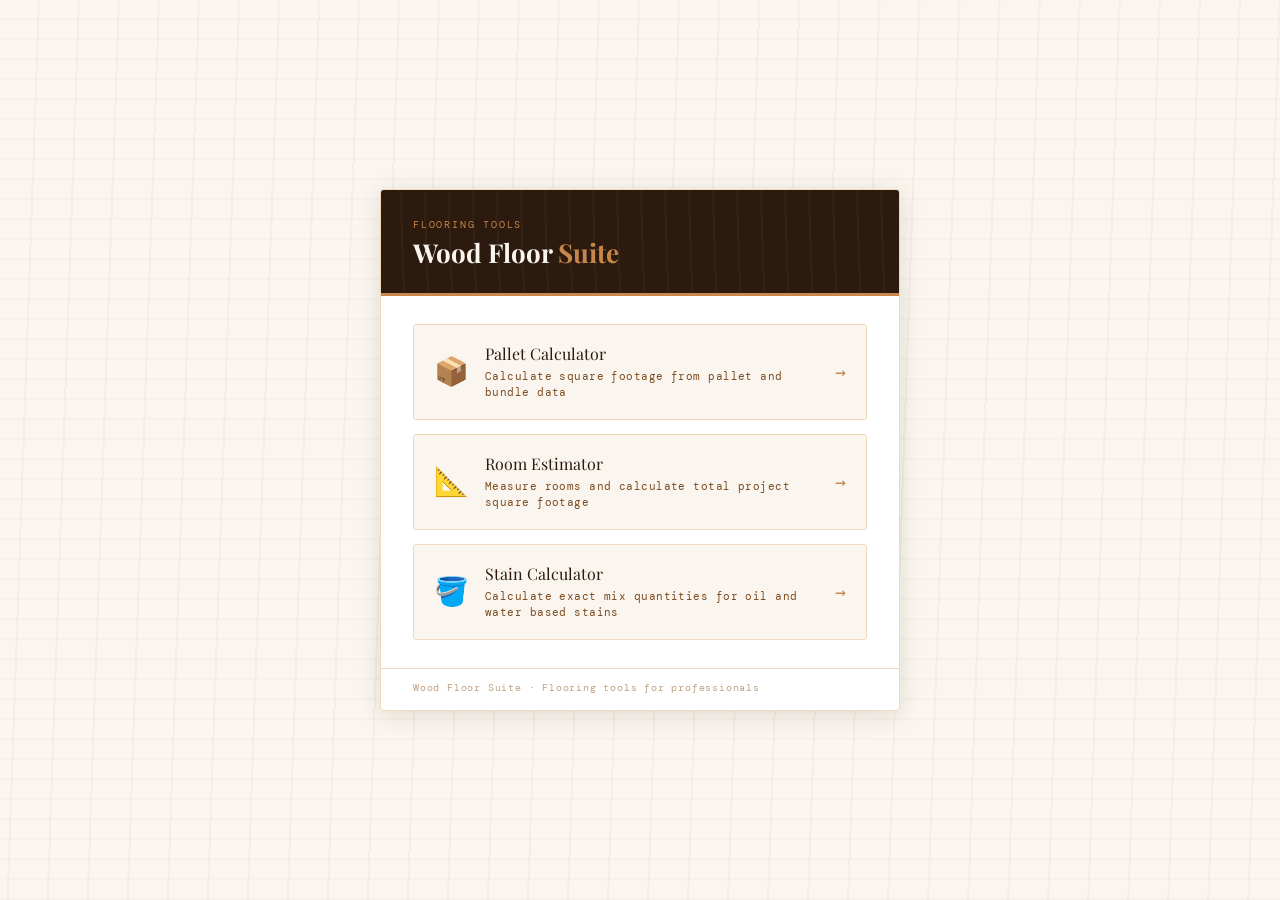
<file: index.html>
<!doctype html>
<html lang="en">
<head>
  <meta charset="UTF-8">
  <meta name="viewport" content="width=device-width, initial-scale=1.0">
  <title>Wood Floor Suite</title>
  <link href="https://fonts.googleapis.com/css2?family=DM+Mono:wght@400;500&family=Playfair+Display:wght@700&display=swap" rel="stylesheet">
  <link rel="stylesheet" href="style.css">
  <link rel="stylesheet" href="home.css">
</head>
<body class="home">
  <div class="home-card">

    <div class="home-header">
      <div class="header-label">Flooring Tools</div>
      <h1>Wood Floor <span>Suite</span></h1>
    </div>

    <div class="home-body">
      <a href="pallet-calculator.html" class="tool-card">
        <div class="tool-icon">📦</div>
        <div class="tool-info">
          <div class="tool-name">Pallet Calculator</div>
          <div class="tool-desc">Calculate square footage from pallet and bundle data</div>
        </div>
        <div class="tool-arrow">→</div>
      </a>

      <a href="room-estimator.html" class="tool-card">
        <div class="tool-icon">📐</div>
        <div class="tool-info">
          <div class="tool-name">Room Estimator</div>
          <div class="tool-desc">Measure rooms and calculate total project square footage</div>
        </div>
        <div class="tool-arrow">→</div>
      </a>

      <a href="stain-calculator.html" class="tool-card">
        <div class="tool-icon">🪣</div>
        <div class="tool-info">
          <div class="tool-name">Stain Calculator</div>
          <div class="tool-desc">Calculate exact mix quantities for oil and water based stains</div>
        </div>
        <div class="tool-arrow">→</div>
      </a>
    </div>

    <div class="footer">Wood Floor Suite · Flooring tools for professionals</div>
  </div>
</body>
</html>
</file>
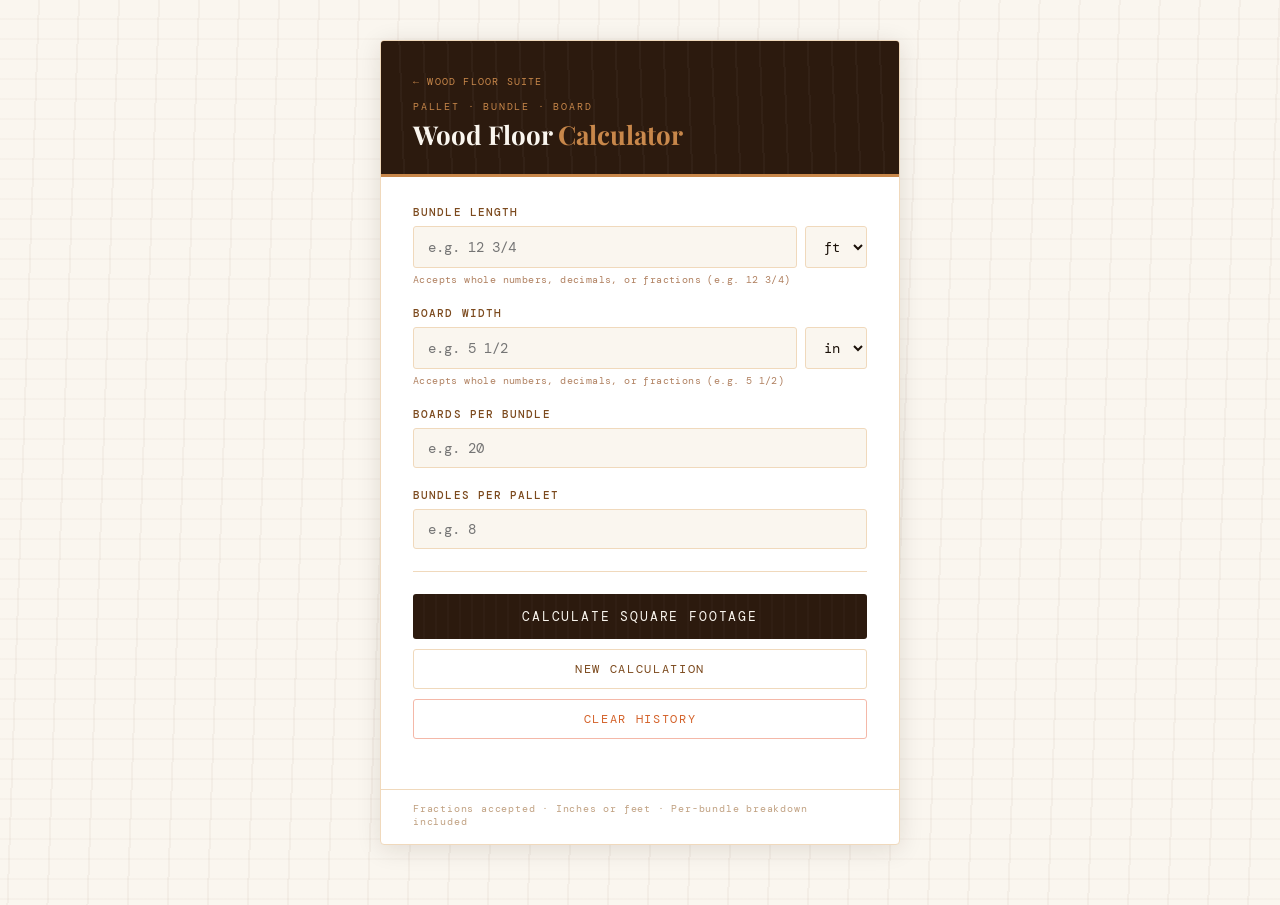
<file: pallet-calculator.html>
<!doctype html>
<html lang="en">
<head>
  <meta charset="UTF-8">
  <meta name="viewport" content="width=device-width, initial-scale=1.0">
  <title>Pallet Calculator - Wood Floor Suite</title>
  <link href="https://fonts.googleapis.com/css2?family=DM+Mono:wght@400;500&family=Playfair+Display:wght@700&display=swap" rel="stylesheet">
  <link rel="stylesheet" href="style.css">
</head>
<body>
  <div class="card">

    <div class="header">
      <a href="index.html" class="back-link">← Wood Floor Suite</a>
      <div class="header-label">Pallet · Bundle · Board</div>
      <h1>Wood Floor <span>Calculator</span></h1>
    </div>

    <div class="body">

      <!-- Length -->
      <div class="field-group">
        <label for="length">Bundle Length</label>
        <div class="input-row">
          <input type="text" id="length" placeholder="e.g. 12 3/4">
          <select id="lengthUnit">
            <option value="feet">ft</option>
            <option value="inches">in</option>
          </select>
        </div>
        <div class="hint">Accepts whole numbers, decimals, or fractions (e.g. 12 3/4)</div>
      </div>

      <!-- Width -->
      <div class="field-group">
        <label for="width">Board Width</label>
        <div class="input-row">
          <input type="text" id="width" placeholder="e.g. 5 1/2">
          <select id="widthUnit">
            <option value="inches">in</option>
            <option value="feet">ft</option>
          </select>
        </div>
        <div class="hint">Accepts whole numbers, decimals, or fractions (e.g. 5 1/2)</div>
      </div>

      <!-- Boards per bundle -->
      <div class="field-group">
        <label for="numberOfBoards">Boards per Bundle</label>
        <input type="number" id="numberOfBoards" placeholder="e.g. 20" min="1">
      </div>

      <!-- Bundles per pallet -->
      <div class="field-group">
        <label for="bundlesPerPallet">Bundles per Pallet</label>
        <input type="number" id="bundlesPerPallet" placeholder="e.g. 8" min="1">
      </div>

      <hr class="divider">

      <button class="calc-btn" onclick="calculate()">Calculate Square Footage</button>

      <button class="reset-btn" onclick="reset()">New Calculation</button>

      <button class="clear-btn" onclick="clearHistory()">Clear History</button>

      <div id="result"></div>

      <div id="history"></div>

    </div>

    <div class="footer">Fractions accepted · Inches or feet · Per-bundle breakdown included</div>
  </div>

  <script src="app.js"></script>
</body>
</html>
</file>
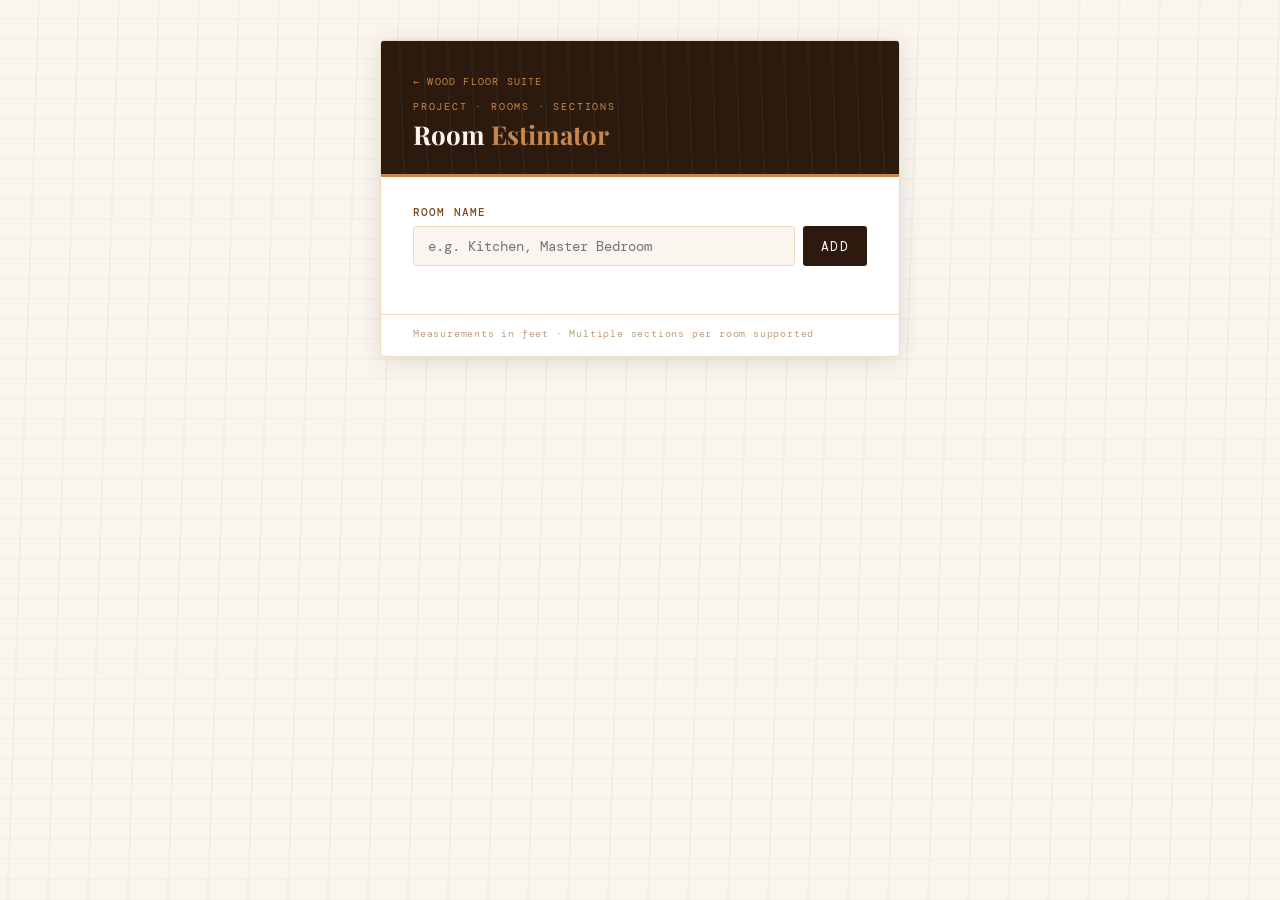
<file: room-estimator.html>
<!doctype html>
<html lang="en">
<head>
  <meta charset="UTF-8">
  <meta name="viewport" content="width=device-width, initial-scale=1.0">
  <title>Room Estimator — Wood Floor Suite</title>
  <link href="https://fonts.googleapis.com/css2?family=DM+Mono:wght@400;500&family=Playfair+Display:wght@700&display=swap" rel="stylesheet">
  <link rel="stylesheet" href="style.css">
  <link rel="stylesheet" href="room-estimator.css">
</head>
<body>
  <div class="card">

    <div class="header">
      <a href="index.html" class="back-link">← Wood Floor Suite</a>
      <div class="header-label">Project · Rooms · Sections</div>
      <h1>Room <span>Estimator</span></h1>
    </div>

    <div class="body">

      <!-- Add Room -->
      <div class="field-group">
        <label for="roomName">Room Name</label>
        <div class="input-row">
          <input type="text" id="roomName" placeholder="e.g. Kitchen, Master Bedroom">
          <button class="add-btn" onclick="addRoom()">Add</button>
        </div>
      </div>

      <div id="roomList"></div>

      <div id="grandTotal"></div>

    </div>

    <div class="footer">Measurements in feet · Multiple sections per room supported</div>
  </div>

  <script src="room-estimator.js"></script>
</body>
</html>
</file>
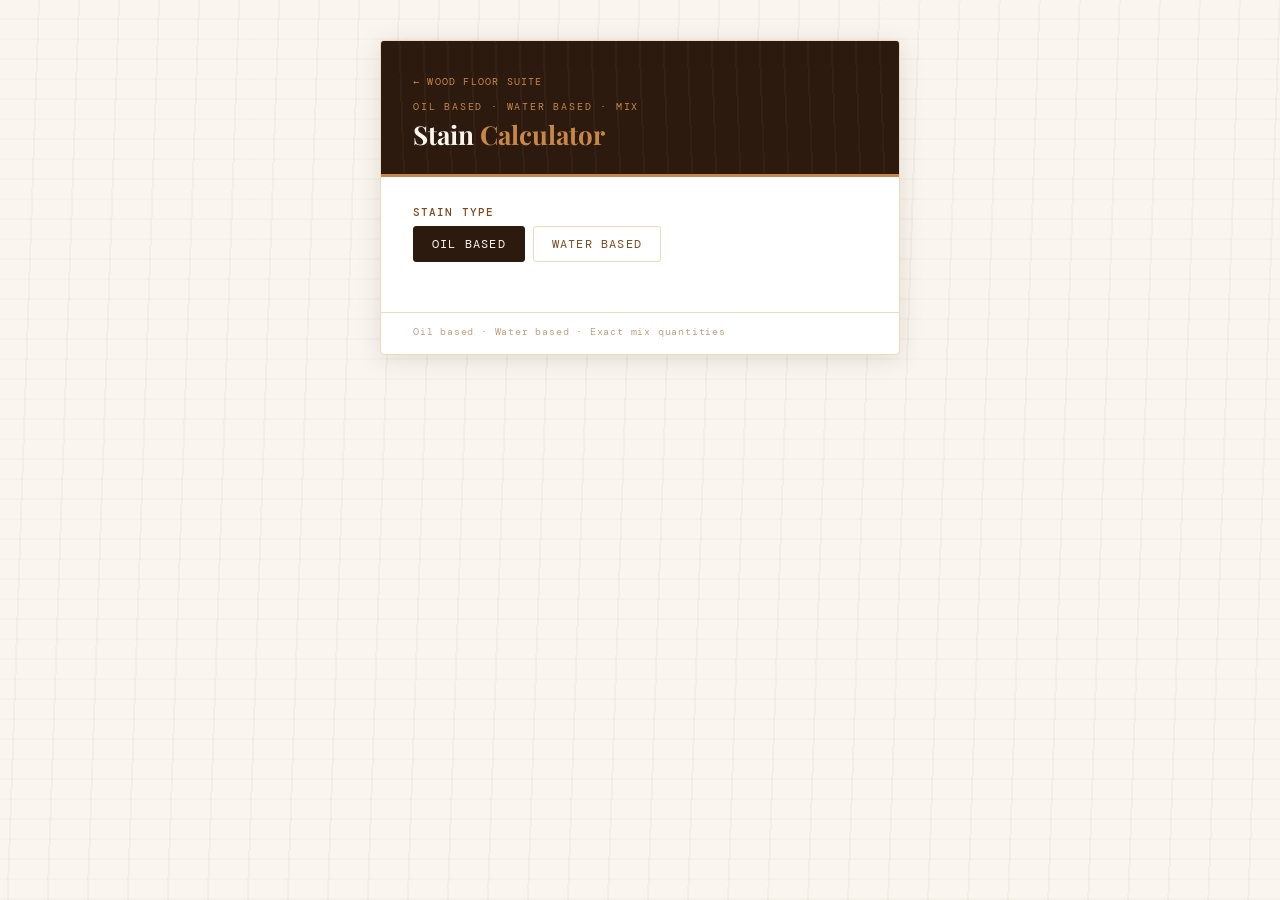
<file: stain-calculator.html>
<!doctype html>
<html lang="en">
<head>
  <meta charset="UTF-8">
  <meta name="viewport" content="width=device-width, initial-scale=1.0">
  <title>Stain Calculator — Wood Floor Suite</title>
  <link href="https://fonts.googleapis.com/css2?family=DM+Mono:wght@400;500&family=Playfair+Display:wght@700&display=swap" rel="stylesheet">
  <link rel="stylesheet" href="style.css">
  <link rel="stylesheet" href="stain-calculator.css">
</head>
<body>
  <div class="card">

    <div class="header">
      <a href="index.html" class="back-link">← Wood Floor Suite</a>
      <div class="header-label">Oil Based · Water Based · Mix</div>
      <h1>Stain <span>Calculator</span></h1>
    </div>

    <div class="body">

      <!-- Step 1: Stain Type -->
      <div class="field-group">
        <label>Stain Type</label>
        <div class="type-selector">
          <button class="type-btn active" id="btnOil" onclick="selectType('oil')">Oil Based</button>
          <button class="type-btn" id="btnWater" onclick="selectType('water')">Water Based</button>
        </div>
        <div class="hint" id="coverageHint"></div>
      </div>

     <!-- Step 2: Area (hidden until type selected) -->
      <div class="field-group" id="areaGroup" style="display:none;">
        <label for="area">Total Area (sq ft)</label>
        <input type="number" id="area" placeholder="e.g. 1000" min="1">
      </div>

      <!-- Step 3: Colors (hidden until type selected) -->
      <div class="field-group" id="colorGroup" style="display:none;">
        <label>Mix Formula</label>
        <div id="colorList"></div>
        <button class="add-section-btn" onclick="addColor()">+ Add Color</button>
      </div>

      <hr class="divider" id="divider" style="display:none;">

      <button class="calc-btn" id="calcBtn" style="display:none;" onclick="calculate()">Calculate</button>
      <button class="reset-btn" id="resetBtn" style="display:none;" onclick="resetAll()">New Calculation</button>

      <div id="result"></div>

    </div>

    <div class="footer">Oil based · Water based · Exact mix quantities</div>
  </div>

  <script src="stain-calculator.js"></script>
</body>
</html>
</file>
<file: style.css>
*, *::before, *::after { box-sizing: border-box; margin: 0; padding: 0; }

:root {
  --wood-dark: #2c1a0e;
  --wood-mid: #7c4a1e;
  --wood-light: #c8874a;
  --wood-pale: #f0d9bc;
  --cream: #faf6ef;
  --ink: #1a1008;
  --accent: #d4622a;
  --grain: rgba(90,40,10,0.04);
  --shadow: 0 4px 24px rgba(44,26,14,0.12);
}

body {
  font-family: 'DM Mono', monospace;
  background-color: var(--cream);
  min-height: 100vh;
  display: flex;
  align-items: flex-start;
  justify-content: center;
  padding: 40px 16px 60px;
  background-image:
    repeating-linear-gradient(
      92deg,
      transparent,
      transparent 38px,
      var(--grain) 38px,
      var(--grain) 40px
    ),
    repeating-linear-gradient(
      180deg,
      transparent,
      transparent 18px,
      rgba(90,40,10,0.025) 18px,
      rgba(90,40,10,0.025) 20px
    );
}

.card {
  width: 100%;
  max-width: 520px;
  background: #fff;
  border-radius: 4px;
  border: 1.5px solid var(--wood-pale);
  box-shadow: var(--shadow), 0 1px 0 var(--wood-light) inset;
  overflow: hidden;
  animation: rise 0.5s ease both;
}

@keyframes rise {
  from { opacity: 0; transform: translateY(18px); }
  to   { opacity: 1; transform: translateY(0); }
}

.header {
  background: var(--wood-dark);
  padding: 28px 32px 24px;
  border-bottom: 3px solid var(--wood-light);
  position: relative;
  overflow: hidden;
}

.header::before {
  content: '';
  position: absolute;
  inset: 0;
  background: repeating-linear-gradient(
    88deg,
    transparent,
    transparent 22px,
    rgba(255,255,255,0.03) 22px,
    rgba(255,255,255,0.03) 24px
  );
  pointer-events: none;
}

.header-label {
  font-size: 10px;
  letter-spacing: 0.18em;
  text-transform: uppercase;
  color: var(--wood-light);
  margin-bottom: 6px;
}

.header h1 {
  font-family: 'Playfair Display', serif;
  font-size: 26px;
  color: var(--cream);
  line-height: 1.2;
}

.header h1 span {
  color: var(--wood-light);
}

.body {
  padding: 28px 32px;
}

.field-group {
  margin-bottom: 20px;
}

label {
  display: block;
  font-size: 11px;
  letter-spacing: 0.1em;
  text-transform: uppercase;
  color: var(--wood-mid);
  margin-bottom: 7px;
  font-weight: 500;
}

.input-row {
  display: flex;
  gap: 8px;
}

input[type="text"],
input[type="number"],
select {
  font-family: 'DM Mono', monospace;
  font-size: 14px;
  padding: 10px 14px;
  border: 1.5px solid var(--wood-pale);
  border-radius: 3px;
  background: var(--cream);
  color: var(--ink);
  outline: none;
  transition: border-color 0.2s, box-shadow 0.2s;
  width: 100%;
}

input:focus, select:focus {
  border-color: var(--wood-mid);
  box-shadow: 0 0 0 3px rgba(124,74,30,0.1);
}

input.error {
  border-color: var(--accent);
  background: #fff5f2;
}

select {
  cursor: pointer;
  flex-shrink: 0;
  width: auto;
  padding-right: 10px;
}

.hint {
  font-size: 10px;
  color: #b08060;
  margin-top: 5px;
  letter-spacing: 0.04em;
}

.divider {
  border: none;
  border-top: 1px solid var(--wood-pale);
  margin: 22px 0;
}

.calc-btn {
  width: 100%;
  padding: 14px;
  background: var(--wood-dark);
  color: var(--cream);
  font-family: 'DM Mono', monospace;
  font-size: 13px;
  letter-spacing: 0.14em;
  text-transform: uppercase;
  border: none;
  border-radius: 3px;
  cursor: pointer;
  transition: background 0.2s, transform 0.1s;
  position: relative;
  overflow: hidden;
}

.calc-btn:hover { background: var(--wood-mid); }
.calc-btn:active { transform: scale(0.99); }

.calc-btn::after {
  content: '';
  position: absolute;
  inset: 0;
  background: repeating-linear-gradient(
    90deg,
    transparent,
    transparent 10px,
    rgba(255,255,255,0.02) 10px,
    rgba(255,255,255,0.02) 12px
  );
}

#result {
  margin-top: 22px;
  animation: fadein 0.35s ease both;
}

@keyframes fadein {
  from { opacity: 0; transform: translateY(8px); }
  to   { opacity: 1; transform: translateY(0); }
}

.result-box {
  background: var(--wood-dark);
  border-radius: 3px;
  padding: 20px 24px;
  border-left: 4px solid var(--wood-light);
}

.result-row {
  display: flex;
  justify-content: space-between;
  align-items: baseline;
  padding: 5px 0;
}

.result-row + .result-row {
  border-top: 1px solid rgba(200,135,74,0.15);
}

.result-label {
  font-size: 10px;
  letter-spacing: 0.1em;
  text-transform: uppercase;
  color: var(--wood-light);
}

.result-value {
  font-size: 15px;
  color: var(--cream);
  font-weight: 500;
}

.result-value.big {
  font-family: 'Playfair Display', serif;
  font-size: 28px;
  color: #fff;
}

.error-msg {
  margin-top: 12px;
  padding: 10px 14px;
  background: #fff0ed;
  border: 1.5px solid #f4b8a8;
  border-radius: 3px;
  color: var(--accent);
  font-size: 12px;
  letter-spacing: 0.03em;
}

.footer {
  padding: 12px 32px 16px;
  border-top: 1px solid var(--wood-pale);
  font-size: 10px;
  color: #c0a080;
  letter-spacing: 0.08em;
}

.reset-btn {
  width: 100%;
  margin-top: 10px;
  padding: 11px;
  background: transparent;
  color: var(--wood-mid);
  font-family: 'DM Mono', monospace;
  font-size: 12px;
  letter-spacing: 0.14em;
  text-transform: uppercase;
  border: 1.5px solid var(--wood-pale);
  border-radius: 3px;
  cursor: pointer;
  transition: background 0.2s, border-color 0.2s, color 0.2s;
}

.reset-btn:hover {
  background: var(--wood-pale);
  border-color: var(--wood-light);
  color: var(--wood-dark);
}


.clear-btn {
  width: 100%;
  margin-top: 10px;
  padding: 11px;
  background: transparent;
  color: var(--accent);
  font-family: 'DM Mono', monospace;
  font-size: 12px;
  letter-spacing: 0.14em;
  text-transform: uppercase;
  border: 1.5px solid #f4b8a8;
  border-radius: 3px;
  cursor: pointer;
  transition: background 0.2s, border-color 0.2s, color 0.2s;
}

.clear-btn:hover {
  background: #fff0ed;
  border-color: var(--accent);
}

.history-box {
  margin-top: 22px;
}

.history-title {
  font-size: 10px;
  letter-spacing: 0.1em;
  text-transform: uppercase;
  color: var(--wood-mid);
  margin-bottom: 10px;
  font-weight: 500;
}

.history-item {
  background: var(--cream);
  border: 1.5px solid var(--wood-pale);
  border-radius: 3px;
  padding: 10px 14px;
  margin-bottom: 8px;
  display: flex;
  justify-content: space-between;
  align-items: center;
  font-size: 12px;
  color: var(--ink);
}

.history-item-label {
  color: var(--wood-mid);
}

.history-total {
  background: var(--wood-pale);
  border-radius: 3px;
  padding: 12px 14px;
  display: flex;
  justify-content: space-between;
  align-items: baseline;
  margin-top: 4px;
}

.history-total-label {
  font-size: 10px;
  letter-spacing: 0.1em;
  text-transform: uppercase;
  color: var(--wood-mid);
  font-weight: 500;
}

.history-total-value {
  font-family: 'Playfair Display', serif;
  font-size: 22px;
  color: var(--wood-dark);
}

.back-link {
  display: inline-block;
  font-size: 10px;
  letter-spacing: 0.12em;
  text-transform: uppercase;
  color: var(--wood-light);
  text-decoration: none;
  margin-bottom: 12px;
  transition: color 0.2s;
}

.back-link:hover {
  color: var(--cream);
}
</file>
<file: home.css>
body.home {
  display: flex;
  align-items: center;
  justify-content: center;
  min-height: 100vh;
  padding: 40px 16px;
}

.home-card {
  width: 100%;
  max-width: 520px;
  background: #fff;
  border-radius: 4px;
  border: 1.5px solid var(--wood-pale);
  box-shadow: var(--shadow), 0 1px 0 var(--wood-light) inset;
  overflow: hidden;
  animation: rise 0.5s ease both;
}

.home-header {
  background: var(--wood-dark);
  padding: 28px 32px 24px;
  border-bottom: 3px solid var(--wood-light);
  position: relative;
  overflow: hidden;
}

.home-header::before {
  content: '';
  position: absolute;
  inset: 0;
  background: repeating-linear-gradient(
    88deg,
    transparent,
    transparent 22px,
    rgba(255,255,255,0.03) 22px,
    rgba(255,255,255,0.03) 24px
  );
  pointer-events: none;
}

.home-header h1 {
  font-family: 'Playfair Display', serif;
  font-size: 26px;
  color: var(--cream);
  line-height: 1.2;
}

.home-header h1 span {
  color: var(--wood-light);
}

.home-body {
  padding: 28px 32px;
  display: flex;
  flex-direction: column;
  gap: 14px;
}

.tool-card {
  display: flex;
  align-items: center;
  gap: 16px;
  padding: 18px 20px;
  background: var(--cream);
  border: 1.5px solid var(--wood-pale);
  border-radius: 3px;
  text-decoration: none;
  transition: border-color 0.2s, box-shadow 0.2s, background 0.2s;
}

.tool-card:hover {
  border-color: var(--wood-light);
  background: #fff;
  box-shadow: 0 2px 12px rgba(44,26,14,0.08);
}

.tool-icon {
  font-size: 28px;
  flex-shrink: 0;
}

.tool-info {
  flex: 1;
}

.tool-name {
  font-family: 'Playfair Display', serif;
  font-size: 16px;
  color: var(--wood-dark);
  margin-bottom: 4px;
}

.tool-desc {
  font-size: 11px;
  color: var(--wood-mid);
  letter-spacing: 0.04em;
  line-height: 1.5;
}

.tool-arrow {
  font-size: 18px;
  color: var(--wood-light);
  flex-shrink: 0;
  transition: transform 0.2s;
}

.tool-card:hover .tool-arrow {
  transform: translateX(4px);
}
</file>
<file: room-estimator.css>
.add-btn {
  font-family: 'DM Mono', monospace;
  font-size: 13px;
  letter-spacing: 0.1em;
  text-transform: uppercase;
  padding: 10px 18px;
  background: var(--wood-dark);
  color: var(--cream);
  border: none;
  border-radius: 3px;
  cursor: pointer;
  flex-shrink: 0;
  transition: background 0.2s;
}

.add-btn:hover { background: var(--wood-mid); }

.room-block {
  margin-bottom: 20px;
  border: 1.5px solid var(--wood-pale);
  border-radius: 3px;
  overflow: hidden;
  animation: fadein 0.3s ease both;
}

.room-block-header {
  background: var(--wood-dark);
  padding: 10px 16px;
  display: flex;
  justify-content: space-between;
  align-items: center;
}

.room-block-name {
  font-family: 'Playfair Display', serif;
  font-size: 15px;
  color: var(--cream);
}

.room-block-total {
  font-size: 12px;
  color: var(--wood-light);
  letter-spacing: 0.06em;
}

.room-block-body {
  padding: 14px 16px;
  background: var(--cream);
}

.section-row {
  display: flex;
  gap: 8px;
  align-items: center;
  margin-bottom: 8px;
}

.section-row input {
  width: 100%;
}

.section-label {
  font-size: 10px;
  color: var(--wood-mid);
  letter-spacing: 0.08em;
  text-transform: uppercase;
  flex-shrink: 0;
  width: 20px;
  text-align: center;
}

.section-x {
  font-size: 12px;
  color: var(--wood-mid);
  flex-shrink: 0;
}

.section-result {
  font-size: 11px;
  color: var(--wood-mid);
  flex-shrink: 0;
  width: 60px;
  text-align: right;
}

.add-section-btn {
  font-family: 'DM Mono', monospace;
  font-size: 11px;
  letter-spacing: 0.1em;
  text-transform: uppercase;
  padding: 7px 12px;
  background: transparent;
  color: var(--wood-mid);
  border: 1.5px solid var(--wood-pale);
  border-radius: 3px;
  cursor: pointer;
  transition: background 0.2s, border-color 0.2s;
  margin-top: 4px;
}

.add-section-btn:hover {
  background: var(--wood-pale);
  border-color: var(--wood-light);
}

.remove-btn {
  font-size: 14px;
  background: transparent;
  border: none;
  color: #f4b8a8;
  cursor: pointer;
  flex-shrink: 0;
  padding: 0 4px;
  transition: color 0.2s;
}

.remove-btn:hover { color: var(--accent); }

.grand-total-box {
  background: var(--wood-dark);
  border-radius: 3px;
  padding: 20px 24px;
  border-left: 4px solid var(--wood-light);
  margin-top: 8px;
  display: flex;
  justify-content: space-between;
  align-items: baseline;
  animation: fadein 0.3s ease both;
}

.grand-total-label {
  font-size: 10px;
  letter-spacing: 0.1em;
  text-transform: uppercase;
  color: var(--wood-light);
}

.grand-total-value {
  font-family: 'Playfair Display', serif;
  font-size: 28px;
  color: #fff;
}
</file>
<file: stain-calculator.css>
.type-selector {
  display: flex;
  gap: 8px;
  margin-bottom: 8px;
}

.type-btn {
  font-family: 'DM Mono', monospace;
  font-size: 12px;
  letter-spacing: 0.1em;
  text-transform: uppercase;
  padding: 9px 18px;
  background: transparent;
  color: var(--wood-mid);
  border: 1.5px solid var(--wood-pale);
  border-radius: 3px;
  cursor: pointer;
  transition: background 0.2s, border-color 0.2s, color 0.2s;
}

.type-btn:hover {
  border-color: var(--wood-light);
  color: var(--wood-dark);
}

.type-btn.active {
  background: var(--wood-dark);
  color: var(--cream);
  border-color: var(--wood-dark);
}

.color-row {
  display: flex;
  gap: 8px;
  align-items: center;
  margin-bottom: 8px;
}

.color-row input {
  width: 100%;
}

.parts-input {
  max-width: 70px;
  flex-shrink: 0;
}

.result-box {
  background: var(--wood-dark);
  border-radius: 3px;
  padding: 20px 24px;
  border-left: 4px solid var(--wood-light);
}

.result-section-title {
  font-size: 10px;
  letter-spacing: 0.12em;
  text-transform: uppercase;
  color: var(--wood-light);
  margin-bottom: 10px;
  margin-top: 16px;
}

.result-section-title:first-child {
  margin-top: 0;
}

.result-row {
  display: flex;
  justify-content: space-between;
  align-items: baseline;
  padding: 5px 0;
  border-top: 1px solid rgba(200,135,74,0.15);
}

.result-row:first-of-type {
  border-top: none;
}

.result-label {
  font-size: 11px;
  color: var(--wood-light);
  letter-spacing: 0.06em;
}

.result-value {
  font-size: 14px;
  color: var(--cream);
}

.result-value.big {
  font-family: 'Playfair Display', serif;
  font-size: 26px;
  color: #fff;
}

.purchase-row {
  display: flex;
  justify-content: space-between;
  align-items: center;
  padding: 7px 0;
  border-top: 1px solid rgba(200,135,74,0.15);
}

.purchase-label {
  font-size: 11px;
  color: var(--cream);
  letter-spacing: 0.04em;
}

.purchase-value {
  font-size: 12px;
  color: var(--wood-light);
  letter-spacing: 0.06em;
}
</file>
